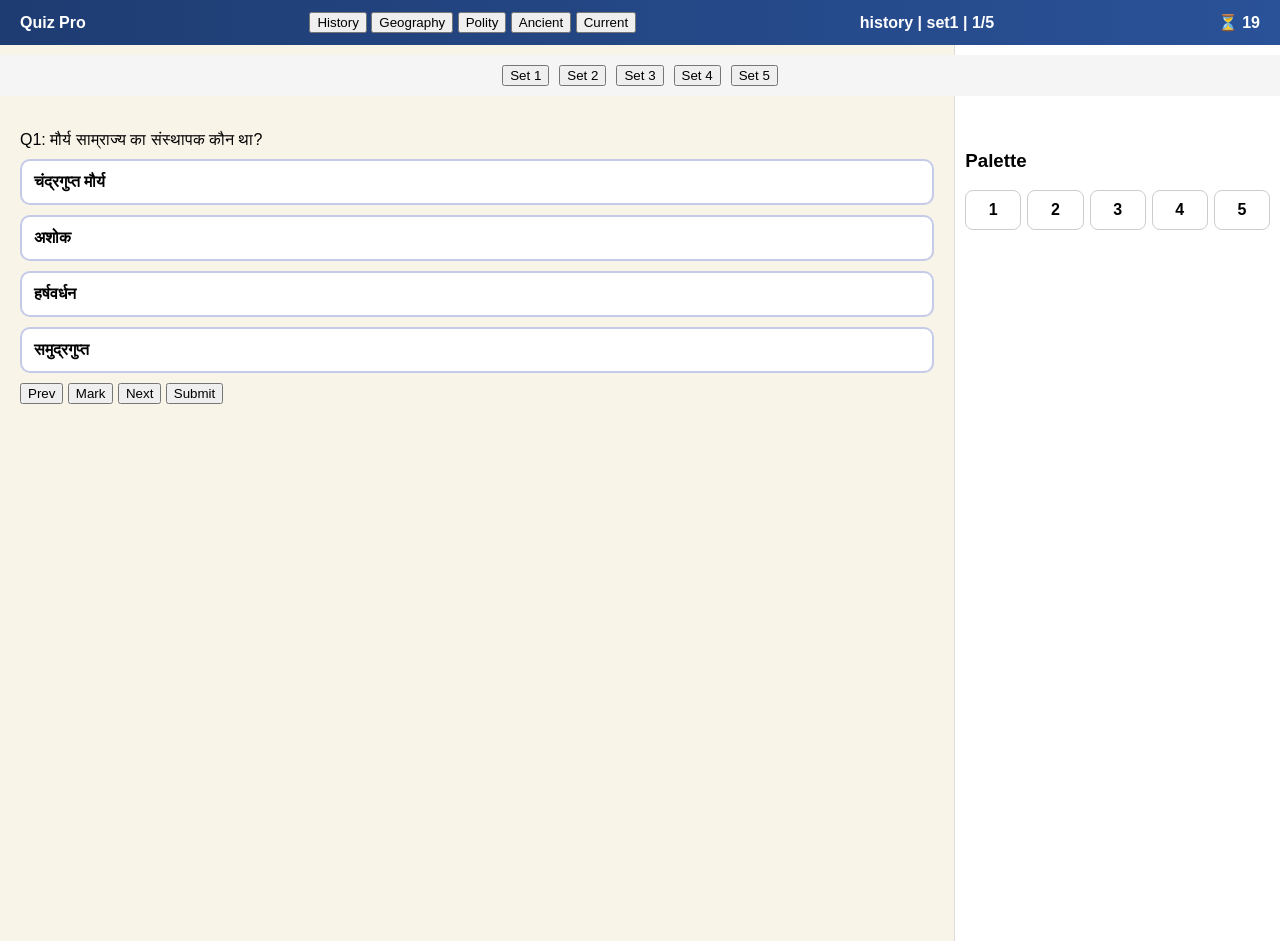
<file: index.html>
<!DOCTYPE html>
<html lang="en">
<head>
<meta charset="UTF-8">
<meta name="viewport" content="width=device-width, initial-scale=1.0">

<title>Quiz Pro</title>
<link rel="stylesheet" href="style.css">
</head>

<body>

<div class="header">
    <div>Quiz Pro</div>

    <div class="topics">
        <button onclick="loadTopic('history')">History</button>
        <button onclick="loadTopic('geography')">Geography</button>
        <button onclick="loadTopic('polity')">Polity</button>
        <button onclick="loadTopic('ancient')">Ancient</button>
        <button onclick="loadTopic('current')">Current</button>
    </div>

    <div id="status"></div>
    <div id="timerText">⏳ 20</div>
</div>

<div class="progress">
    <div class="progress-bar" id="bar"></div>
</div>

<div class="timer-bar" id="timerBar"></div>

<!-- SETS -->
<div class="set-bar">
    <button onclick="loadSet('set1')">Set 1</button>
    <button onclick="loadSet('set2')">Set 2</button>
    <button onclick="loadSet('set3')">Set 3</button>
    <button onclick="loadSet('set4')">Set 4</button>
    <button onclick="loadSet('set5')">Set 5</button>
</div>

<div class="app">

<div class="main">

<div id="quizBox">

    <div id="qText"></div>
    <div id="options"></div>

    <div class="btns">
        <button onclick="prev()">Prev</button>
        <button onclick="mark()">Mark</button>
        <button onclick="next()">Next</button>
        <button onclick="submitQuiz()">Submit</button>
    </div>

</div>

<div id="resultBox" style="display:none;">
    <h2>Result</h2>
    <div id="scoreText"></div>
    <div id="review"></div>
</div>

</div>

<div class="sidebar">
    <h3>Palette</h3>
    <div id="palette"></div>
</div>

</div>

<script src="script.js"></script>
</body>
</html>
</file>
<file: style.css>
body{
    margin:0;
    font-family:Arial;
    background:#F8F4E8;
}
/* APP LAYOUT */
.app{
    display:flex;
    height:100vh;
}
/* HEADER */
.header{
    position:fixed;
    top:0;
    left:0;
    right:0;
    background:linear-gradient(90deg,#1e3c72,#2a5298);
    color:white;
    padding:12px 20px;
    display:flex;
    justify-content:space-between;
    align-items:center;
    font-weight:bold;
}
.top-info{
    display:flex;
    gap:20px;
    font-size:18px;
}
/* PROGRESS */
.progress{
    position:fixed;
    top:55px;
    left:0;
    right:0;
    height:6px;
    background:#ddd;
}
.progress-bar{
    height:100%;
    width:100%;
    background:linear-gradient(90deg,#00c853,#64dd17);
    transition:0.3s;
}
/* MAIN AREA */
.main{
    flex:3;
    padding:90px 20px 20px;
}
/* QUESTION BOX */
.question-box{
    background:linear-gradient(135deg,#ffffff,#f1f8e9);
    padding:25px;
    border-radius:15px;
    box-shadow:0 5px 15px rgba(0,0,0,0.15);
}
/* QUESTION TEXT */
#question{
    font-size:24px;
    font-weight:900;
    color:#0d1b2a;
    margin-bottom:15px;
    line-height:1.4;
    letter-spacing:0.3px;
    background:linear-gradient(135deg,#ffffff,#f1f8e9);
    padding:15px;
    border-radius:10px;
    border-left:6px solid #1e88e5;
    box-shadow:0 3px 10px rgba(0,0,0,0.08);
}

/* OPTIONS */
.option{
    padding:12px;
    margin:10px 0;
    border-radius:10px;
    border:2px solid #c5cae9;
    cursor:pointer;
    font-weight:bold;
    font-size:16px;
    transition:0.3s;
    background:#fff;
}
.option:hover{
    transform:scale(1.02);
    background:#e3f2fd;
    border-color:#42a5f5;
}
/* SELECTED OPTION */
.selected{
    background:linear-gradient(90deg,#43a047,#66bb6a);
    color:white;
    border-color:#2e7d32;
}
/* BUTTONS */
.buttons button{
    margin:6px;
    padding:10px 15px;
    border:none;
    cursor:pointer;
    border-radius:8px;
    font-weight:bold;
    transition:0.2s;
}
.buttons button:hover{
    transform:scale(1.05);
}
.submit{
    background:linear-gradient(90deg,#e53935,#ef5350);
    color:white;
}
/* SIDEBAR */
.sidebar{
    flex:1;
    background:white;
    padding:90px 10px 10px;
    border-left:1px solid #ddd;
}
#palette{
    display:grid;
    grid-template-columns:repeat(5,1fr);
    gap:6px;
}
/* QUESTION BUTTONS */
.qbtn{
    padding:10px;
    border-radius:8px;
    text-align:center;
    cursor:pointer;
    font-weight:bold;
    border:1px solid #ccc;
    transition:0.2s;
    position:relative;

}

/* TIMER WARNING */
@keyframes blink{
    50%{opacity:0.2;}
}
.warning{
    color:#d50000;
    animation:blink 0.7s infinite;
    font-weight:900;
}
.green{
    color:green;
    font-weight:bold;
}
.red{
    color:red;
    font-weight:bold;
}


/* CURRENT QUESTION */
.qbtn:hover{
    transform:scale(1.15);
}

.retest{
    margin-top:15px;
    padding:12px 16px;
    border:none;
    border-radius:10px;
    font-weight:bold;
    cursor:pointer;
    color:white;
    background:linear-gradient(135deg,#7b1fa2,#ba68c8);
    box-shadow:0 4px 12px rgba(0,0,0,0.2);
    transition:0.3s;
}

.retest:hover{
    transform:scale(1.05);
    box-shadow:0 8px 20px rgba(0,0,0,0.3);
}

/* ✔ CORRECT */
.correct{
    background:#2e7d32;
    color:white;
    font-weight:bold;
    border:2px solid #1b5e20;
}

/* ❌ WRONG (VERY CLEAR RED) */
.wrong{
    background:#d32f2f;
    color:white;
    font-weight:bold;
    border:3px solid #ff1744;
    box-shadow:0 0 10px rgba(255,0,0,0.4);
}

/* 🟠 MARKED */
.marked{
    background:#fb8c00;
    color:white;
}

/* 🔵 ANSWERED */
.answered{
    background:#1976d2;
    color:white;
}



/* ICON STYLE */
.qbtn span{
    position:absolute;
    right:4px;
    top:2px;
    font-size:12px;
}



/* ================= SET BUTTONS ================= */
.set-bar{
    display:flex;
    justify-content:center;
    gap:10px;
    padding:10px;
    background:#f5f5f5;
    flex-wrap:wrap;
    position:sticky;
    top:55px;
    z-index:10;
}

/* SET BUTTON */
.set-btn{
    padding:8px 14px;
    border-radius:8px;
    border:2px solid #1976d2;
    background:white;
    color:#1976d2;
    font-weight:bold;
    cursor:pointer;
    transition:0.2s;
}

.set-btn:hover{
    background:#1976d2;
    color:white;
    transform:scale(1.05);
}

/* ACTIVE SET */
.set-active{
    background:#1976d2;
    color:white;
    box-shadow:0 4px 10px rgba(0,0,0,0.2);
}




@media screen and (max-width: 768px){

/* 📱 MOBILE = 9:16 STYLE */

.app{
    display:flex;
    flex-direction:column;
    height:100vh;
}

/* MAIN FULL WIDTH */
.main{
    flex:none;
    width:100%;
    padding:100px 10px 10px;
}

/* SIDEBAR BELOW */
.sidebar{
    flex:none;
    width:100%;
    padding:10px;
    border-left:none;
    border-top:1px solid #ddd;
}

/* HEADER STACK */
.header{
    flex-direction:column;
    gap:8px;
    text-align:center;
}

/* PALETTE GRID */
#palette{
    grid-template-columns:repeat(5,1fr);
}

/* QUESTION TEXT SMALL */
#question{
    font-size:18px;
}

.option{
    font-size:15px;
}

}
</file>
